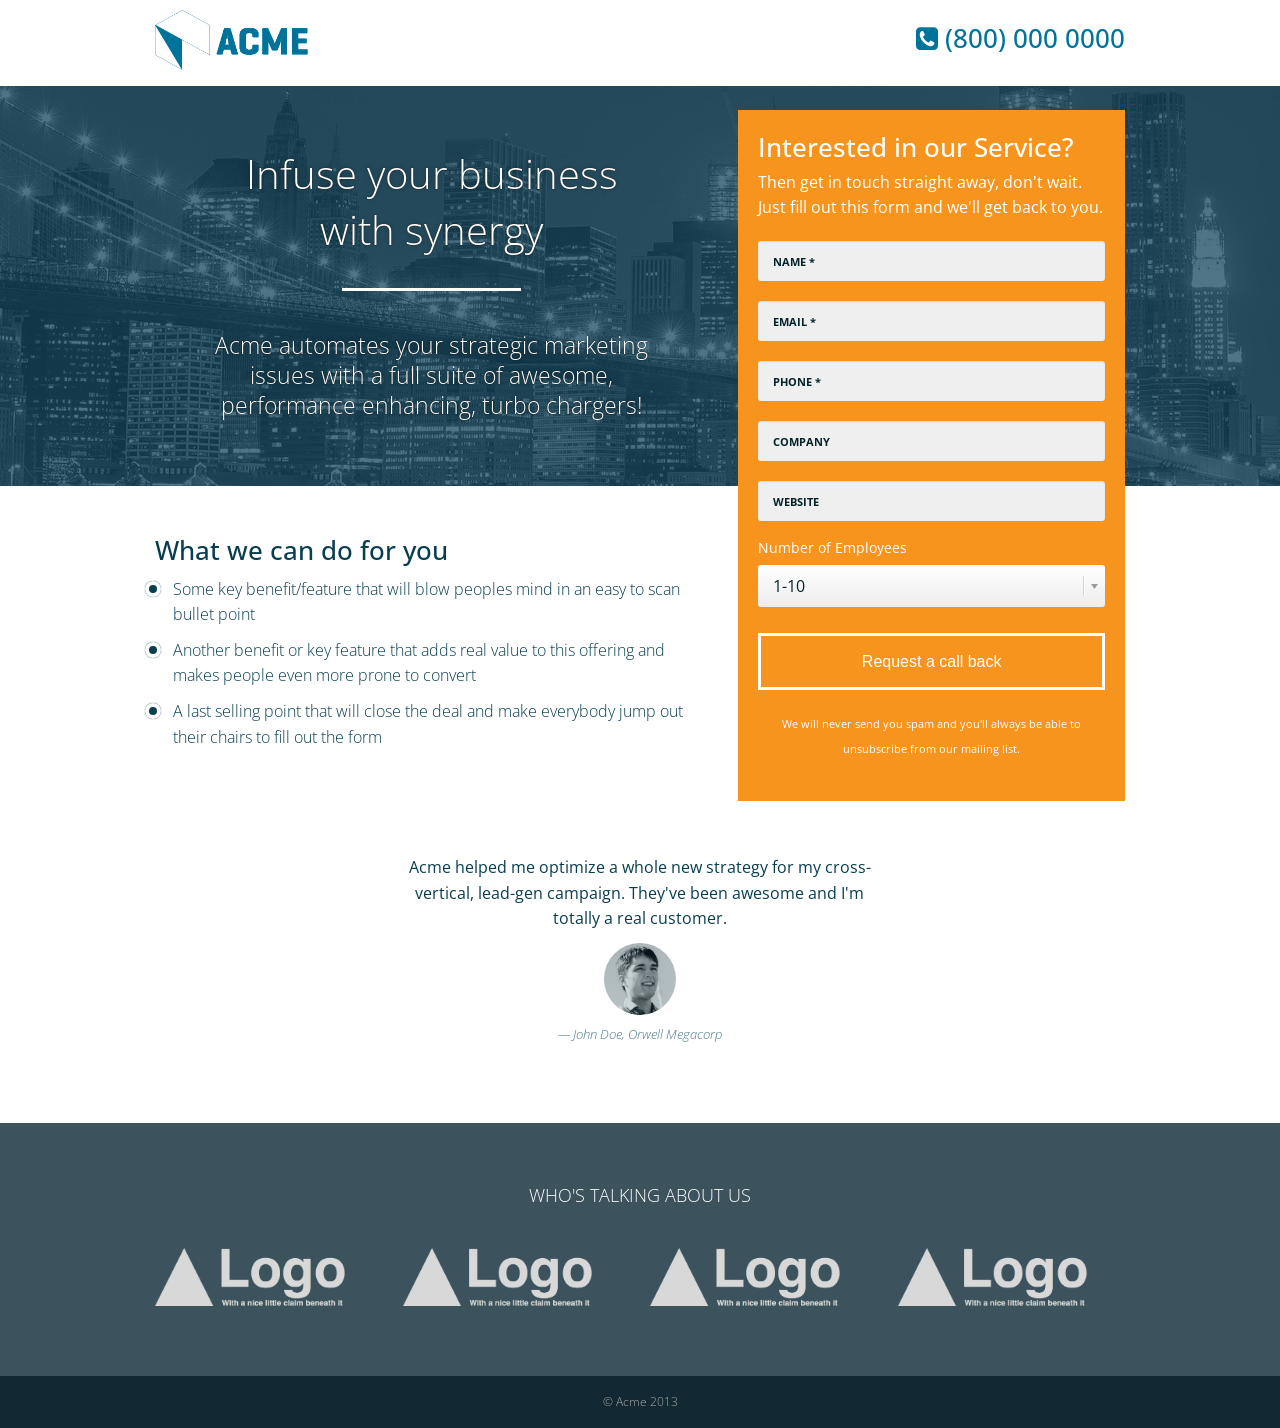
<file: index.html>
<!DOCTYPE html>
<!--[if lt IE 7]>      <html class="no-js lt-ie9 lt-ie8 lt-ie7"> <![endif]-->
<!--[if IE 7]>         <html class="no-js lt-ie9 lt-ie8"> <![endif]-->
<!--[if IE 8]>         <html class="no-js lt-ie9"> <![endif]-->
<!--[if gt IE 8]><!--> <html class="no-js"> <!--<![endif]-->
    <head>
        <meta charset="utf-8">
        <meta http-equiv="X-UA-Compatible" content="IE=edge">
        <title>Landing Page</title>
        <meta name="viewport" content="width=device-width, initial-scale=1">

        <!-- Place favicon.ico and apple-touch-icon.png in the root directory -->
        <link href='http://fonts.googleapis.com/css?family=Open+Sans:400,700,600,300,800' rel='stylesheet' type='text/css'>
        <link href="//netdna.bootstrapcdn.com/font-awesome/3.2.1/css/font-awesome.min.css" rel="stylesheet&quot;">

        <link rel="stylesheet" href="css/normalize.css">
        <link rel="stylesheet" href="css/foundation.css">
        <link rel="stylesheet" href="css/font-awesome.css">
        <link rel="stylesheet" href="css/style.css">
        <script src="js/vendor/custom.modernizr.js"></script>
    </head>
    <body>
        <!--[if lt IE 7]>
            <p class="browsehappy">You are using an <strong>outdated</strong> browser. Please <a href="http://browsehappy.com/">upgrade your browser</a> to improve your experience.</p>
        <![endif]-->
        <header>
          <div class="row">
            <div class="large-6 medium-6 columns"><img src="img/logo-blue.png" class="logo" alt="Logo"></div>
            <div class="large-6 medium-6 columns text-right"><h3 class="phone"><i class="icon-phone-sign"></i> (800) 000 0000</h3></div>
          </div>
        </header>

        <div class="bg-wrapper">
          <div class="bg"></div>
          <div class="row">
            <div class="large-7 medium-7 columns">
              <div class="hero">
                <h1>Infuse your business with synergy</h1>
                <h4>Acme automates your strategic marketing issues with a full suite of awesome, performance enhancing, turbo chargers!</h4>
              </div>
              <div class="main">
                <h3>What we can do for you</h3>
                <ul>
                  <li>Some key benefit/feature that will blow peoples mind in an easy to scan bullet point</li>
                  <li>Another benefit or key feature that adds real value to this offering and makes people even more prone to convert</li>
                  <li>A last selling point that will close the deal and make everybody jump out their chairs to fill out the form</li>
                </ul>
              </div>
            </div>
            <div class="large-5 medium-5 columns">
              <div class="panel">
                <form action="thank-you.html">
                  <h3>Interested in our Service?</h3>
                  <p>
                    Then get in touch straight away, don't wait. Just fill out this form and we'll get back to you.
                  </p>
                  <p class="inplace-label">
                    <input id="name" type="text" name="name" required placeholder="Your full name" class="input">
                    <label for="name">Name *</label>
                  </p>
                  <p class="inplace-label">
                    <input id="email" type="email" name="email" required placeholder="Your email address" class="input">
                    <label for="email">Email *</label>
                  </p>
                  <p class="inplace-label">
                    <input id="phone" type="text" name="phone" required placeholder="Your phone number" class="input">
                    <label for="phone">Phone *</label>
                  </p>
                  <p class="inplace-label">
                    <input id="company" type="text" name="company" placeholder="Company name" class="input">
                    <label for="company">Company</label>
                  </p>
                  <p class="inplace-label">
                    <input id="website" type="url" name="website" placeholder="example.com" class="input">
                    <label for="website">Website</label>
                  </p>
                  <div>
                    <label for="employees">Number of Employees</label>
                    <div class="select-wrapper">
                      <select id="employees" name="number_of_employees">
                        <option>1-10</option>
                        <option>11-50</option>
                        <option>51-500</option>
                        <option>500+</option>
                      </select>
                    </div>
                  </div>
                  <p>
                    <button class="primary button">Request a call back</button>
                  </p>
                  <p class="text-center"><small>We will never send you spam and you'll always be able to unsubscribe from our mailing list.</small></p>
                </form>
              </div>
            </div>
          </div>
        </div>
        <div class="row">
          <div class="large-12 columns">
            <blockquote class="testimonial text-center">
              <p class="blurb">Acme helped me optimize a whole new strategy for my cross-vertical, lead-gen campaign. They've been awesome and I'm totally a real customer.</p>
              <div class="photo"><img src="img/testimonial.jpg"></div>
              <cite>John Doe, Orwell Megacorp</cite>
            </blockquote>
          </div>
        </div>

        <div class="logos">
          <div class="row">
            <div class="large-12 columns">
              <h5 class="text-center">Who's Talking About Us</h5>
              <ul class="large-block-grid-4 small-block-grid-4 medium-block-grid-4">
                <li><img class="large-10 small-8" src="img/press-logo-1.png"></li>
                <li><img class="large-10 small-8" src="img/press-logo-1.png"></li>
                <li><img class="large-10 small-8" src="img/press-logo-1.png"></li>
                <li><img class="large-10 small-8" src="img/press-logo-1.png"></li>
              </ul>
            </div>
          </div>
        </div>

        <footer class="text-center">
          <div class="row">
            <div class="large-12">
              <div class="copyright">
                &copy; Acme 2013
              </div>
            </div>
          </div>
        </footer>
        <script src="js/vendor/jquery.js"></script>
        <script src="js/vendor/fastclick.js"></script>
        <script src="js/app.js"></script>
    </body>
</html>
</file>
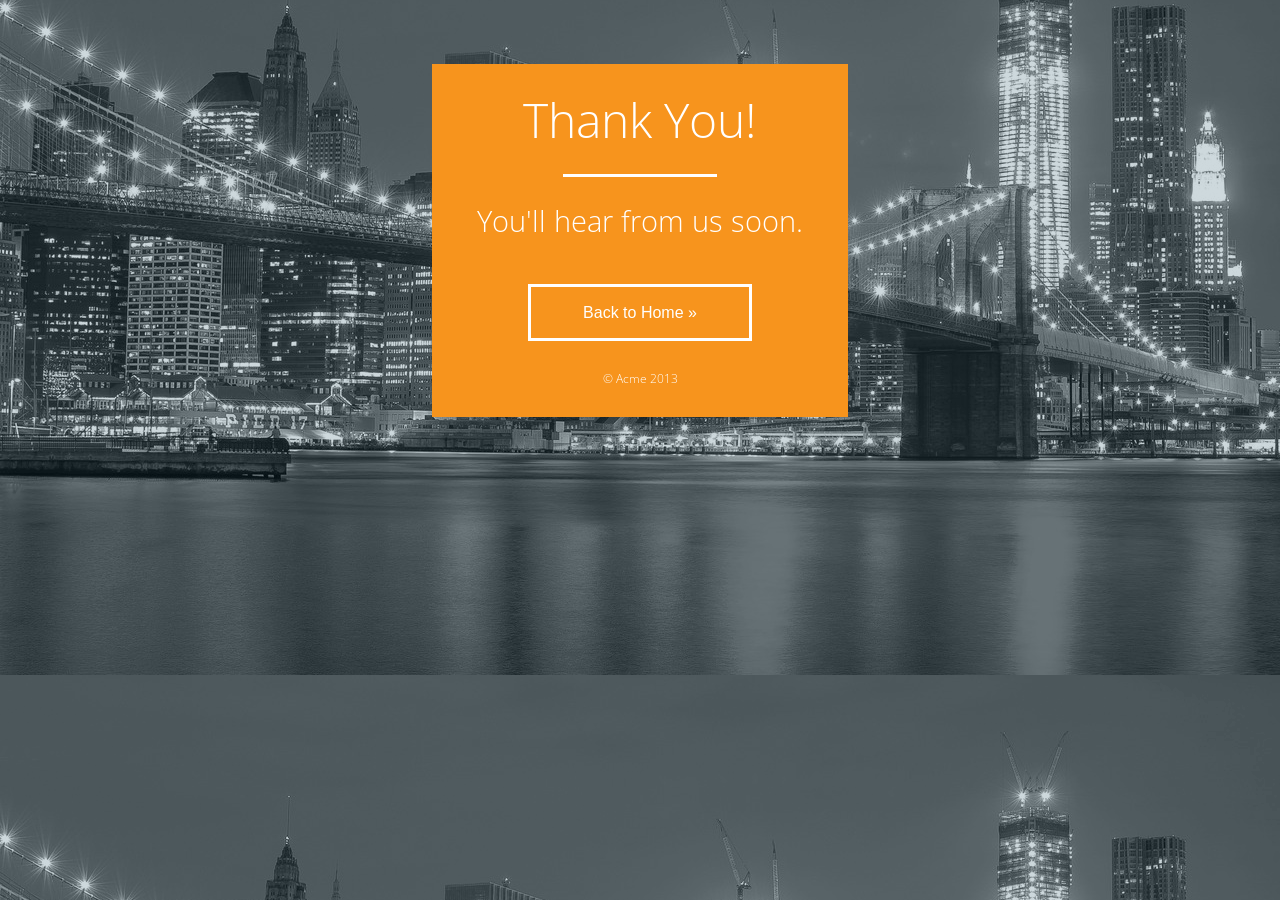
<file: thank-you.html>
<!DOCTYPE html>
<!--[if lt IE 7]>      <html class="no-js lt-ie9 lt-ie8 lt-ie7"> <![endif]-->
<!--[if IE 7]>         <html class="no-js lt-ie9 lt-ie8"> <![endif]-->
<!--[if IE 8]>         <html class="no-js lt-ie9"> <![endif]-->
<!--[if gt IE 8]><!--> <html class="no-js"> <!--<![endif]-->
    <head>
        <meta charset="utf-8">
        <meta http-equiv="X-UA-Compatible" content="IE=edge">
        <title>Thank You</title>
        <meta name="viewport" content="width=device-width, initial-scale=1">

        <!-- Place favicon.ico and apple-touch-icon.png in the root directory -->
        <link href='http://fonts.googleapis.com/css?family=Open+Sans:400,700,600,300,800' rel='stylesheet' type='text/css'>
        <link href="//netdna.bootstrapcdn.com/font-awesome/3.2.1/css/font-awesome.min.css" rel="stylesheet&quot;">

        <link rel="stylesheet" href="css/normalize.css">
        <link rel="stylesheet" href="css/foundation.css">
        <link rel="stylesheet" href="css/font-awesome.css">
        <link rel="stylesheet" href="css/style.css">
        <script src="js/vendor/custom.modernizr.js"></script>
    </head>
    <body>
        <!--[if lt IE 7]>
            <p class="browsehappy">You are using an <strong>outdated</strong> browser. Please <a href="http://browsehappy.com/">upgrade your browser</a> to improve your experience.</p>
        <![endif]-->


    <div class="bg-wrapper thank-you">
      <div class="bg"></div>

        <div class="row">
          <div class="large-5 medium-6 small-10 small-centered medium-centered large-centered  panel columns">
            <h1>Thank You!</h1>
            <h2 class="text-center">You'll hear from us soon.</h2>
            <p class="text-center button"><a href="/index.html">Back to Home &raquo;</a></p>
            <div class="copyright text-center">&copy; Acme 2013</div>
          </div>
        </div>
      </div>
    </div>

        <script src="js/vendor/jquery.js"></script>
        <script src="js/vendor/fastclick.js"></script>
        <script src="js/app.js"></script>

    </body>
</html>
</file>
<file: css/style.css>
body, h1, h2, h3, h4, h5, h6, p {
  font-family: "Open Sans", sans;
  color: #083E50;
}

html, body { height: 100%; }
body { font-weight: 300; color: #083E50; }

h1, h4 { color: #fff; text-align: center; }
h1 { margin-top: 60px; }
h1:after { content: " "; display: block; height: 3px; background: #fff; width: 40%; margin: 30px auto; }
h3 { font-size: 26px; font-weight: 500 }
h4 { font-weight: 200; }
blockquote { border: none; }
blockquote p { color: #083E50; }
blockquote cite { color: #4B7A8A; }
blockquote .photo {
  position: relative;
  overflow: hidden;
  width: 4em;
  height: 4em;
  border-radius: 100%;
  margin: -0.5em auto 0.5em;
}

.text-separator {
  margin: 60px 0;
  text-align: center;
  text-transform: uppercase;
  position: relative;
}
.text-separator:before {
  content: " ";
  position: absolute;
  display: block;
  width: 100%;
  height: 1px;
  background: #083E50;
  top: 0.65em;
}
.text-separator span {
  position: relative;
  background: #fff;
  padding: 0 0.5em;
}

.logo {
  height: 60px;
  margin: 15px auto 0px;
  display: block;
}

.phone {
  text-align: center;
  color: rgb(0, 115, 154);
  margin-top: 20px;
  margin-bottom: 30px;
}

.bg-wrapper {
  position: relative;
}
.bg {
  position: absolute;
  width: 100%;
  height: 30.5em;
  background: url(../img/night-city.jpg);
  background-position: 0 -156px;
}
.bg:before, .photo:after {
  content: " ";
  display: block;
  position: absolute;
  width: 100%;
  height: 100%;
  top: 0;
  left: 0;
  background: rgba(12, 64, 88, 0.72);
}
.photo:after {
  background: rgba(16, 66, 90, 0.12);
}
.hero {
  min-height: 24.5em;
}
.hero h1 {
  font-size: 2.5em;
  max-width: 11.2em;
  margin: 1.5em auto 1em;
}
.hero h4 {
  max-width: 20em;
  margin: 0 auto;
}
.hero h1, .hero h4 {
  color: #fff;
  text-shadow: 0 0 1px rgba(0,0,0,1), 0 0 5px rgba(0,0,0,0.2);
}
.logos {
  margin: 60px 0 0;
  padding: 60px 0 50px;
  background: rgb(60,82,92);
}
.logos h5 {
  margin: 0 0 40px;
  color: #fff;
  text-transform: uppercase;
}
.main {
  font-size: 18px;
  padding-top: 4em;
}
.main ul { list-style: none; }
.main li {
    margin-bottom: 10px;
}
.main li:before {
    content: " ";
    display: inline-block;
    width: 1em;
    height: 1em;
    background: #083E50;
    border-radius: 100%;
    margin-right: 0.7em;
    margin-left: -1.7em;
    position: relative;
    top: 0.12em;
    border: 0.25em solid #fff;
    box-shadow: 0 0 1px #083E50;
}

.testimonial {
  font-size: 18px;
  margin: 2.5em auto 1em;
  max-width: 28em;
}


.panel {
  margin: 1.5em 0 0;
  border: none;
  background: #f7941d;
  color: #fff;
}
.panel .primary.button {
  width: 100%;
  margin: 0;
}
.panel small {
  font-size: 70%;
}
.panel h3, .panel p, .panel label { color: #fff; }
.panel button { border: 3px solid #fff; background: transparent; }
.panel button:hover, .panel button:focus { background: rgba(255,255,255,0.2); }

input[type="text"], input[type="password"], input[type="date"], input[type="datetime"], input[type="datetime-local"], input[type="month"], input[type="week"], input[type="email"], input[type="number"], input[type="search"], input[type="tel"], input[type="time"], input[type="url"], textarea{
  padding: 20px 0 20px 15px;
  font-family: "Open Sans", sans;
  font-weight: 400;
  color: #377D6A;
  background: #efefef;
  border: 0;
  border-radius: 3px;
  text-indent: 60px;
  transition: all .3s ease-in-out;
  font-size: 16px;
}
.select-wrapper {
  margin: 10px 0;
}
select {
  -webkit-appearance: button;
  padding: 10px 0 10px 15px;
  font-family: "Open Sans", sans;
  font-weight: 400;
  color: #032429;
  background: #efefef;
  border: 0;
  border-radius: 3px;
  transition: all .3s ease-in-out;
  font-size: 16px;
}
/* Only webkit */
@media all and (-webkit-min-device-pixel-ratio: 0) {
  select:not([size]) {
    background-image: url("[data-uri]"), -webkit-gradient(linear, left top, left bottom, color-stop(0%, white), color-stop(100%, #ededed));
    background-image: url("data:image/svg+xml;utf8,<svg width='24px' height='22px' version='1.1' xmlns='http://www.w3.org/2000/svg'><title>select-arrow</title><g id='arrow-group' fill='rgb(223,223,223)' fill-rule='evenodd'><path d='M10,9 L13.4690265,14 L17,9 L10,9 Z M10,9' id='arrow' fill='rgb(155,155,155)'></path><path d='M2,1 L2,21 L3,21 L3,1 L2,1 Z M2,1' id='dark-line' fill='rgb(213,213,213)'></path><path d='M3,1 L3,21 L4,21 L4,1 L3,1 Z M3,1' id='light-line' fill='rgb(254,255,255)'></path></g></svg>"), -webkit-linear-gradient(-90deg, white 0%, #ededed 100%);
    background-repeat: no-repeat, repeat;
    background-position: 100% 50%, 0 0;
  }
}
/* Firefox specific */
@-moz-document url-prefix() {
  select {
    padding: 0;
    border-width: 1px 30px 1px 6px;
    position: relative;
    z-index: 4;
    cursor: pointer;
    opacity: 0;
  }
  .select-wrapper {
    position: relative;
    padding: 0;
    font-family: "Open Sans", sans;
    font-weight: 400;
    color: #377D6A;
    background: #efefef;
    border: 0;
    border-radius: 3px;
    transition: all .3s ease-in-out;
    font-size: 16px;
  }
  .select-wrapper:before {
    color: #032429;
    content: attr(data-value);
    display: block;
    position: absolute;
    left: 15px;
    top: 3px;
    right: 23px;
    bottom: 3px;
    padding-right: 6px;
    line-height: 33px;
    z-index: 2;
    white-space: nowrap;
    overflow: hidden;
    border-right: 1px solid #c7c7c7;
  }
  .select-wrapper:after {
    content: " ";
    display: block;
    position: absolute;
    right: 8px;
    top: 18px;
    width: 0;
    height: 0;
    border: 4px solid transparent;
    border-top-color: #333;
    z-index: 3;
  }
}

.inplace-label .input::-webkit-input-placeholder {
  color: #efefef;
  text-indent: 0;
  font-weight: 300;
}

.inplace-label {
  position: relative;
}

.inplace-label label {
  position: absolute;
  top: 0;
  left: 0;
  padding: 12px 15px 11px;
  color: #032429;
  text-shadow: 0 1px 0 rgba(19, 74, 70, 0);
  transition: all .3s ease-in-out;
  font-size: 11px;
  font-weight: bold;
  text-transform: uppercase;
  width: 8.2em;
}


.inplace-label .input:focus,
.inplace-label .input:active {
  color: #377D6A;
  text-indent: 0;
  background: #fff;
}


.inplace-label .input:focus::-webkit-input-placeholder,
.inplace-label .input:active::-webkit-input-placeholder {
  color: #aaa;
}
.inplace-label .input:focus + label,
.inplace-label .input:active + label {
    color: #fff;
    text-shadow: 0 1px 0 rgba(19,74,70,.4);
    background: rgba(122,184,147,1);
    left: -8em;
    text-align: center;
    border-top-left-radius: 3px;
    border-bottom-left-radius: 3px;
}

footer {
  padding: 20px 0;
  background: rgb(18,40,50);
}
.copyright {
  color: #aaa;
  font-size: 12px;
}
.bg {
  height: 20em;
}
.hero {
  min-height: 14.5em;
}
.hero h1 {
  font-size: 1.8em;
}

h4 { line-height: 1.3; }

@media only screen and (min-width: 40.063em) {
  .logo {
      margin: 10px 0;
  }
  .phone {
    text-align: right;
  }
  .bg {
    height: 23em;
  }
  .hero h1 {
    font-size: 2.2em
  }
  .main {
    padding-top: 4.5em;
  }
  .bg { height: 22.5em; }
}

@media only screen and (min-width: 64.063em) {
  .bg { height: 25em; }
  .hero h1 {
    margin-top: 1.5em;
    font-size: 2.5em;
  }

  .main {
    padding-top: 6em;
  }
}


/*  Thank You Page  */

.thank-you .bg:before, .photo:after  {
  background: rgba(12, 64, 88, 0.2)
}
.thank-you.bg-wrapper, .thank-you .bg {
  height: 100%;
}
.thank-you .panel {
  margin: 4em auto;
  padding: 2em 1em;
}
.thank-you h1, .thank-you h2, .thank-you a, .thank-you .copyright {
  color: white;
}

.thank-you h1 {
  font-size: 3em;
}
.thank-you h2 {
  font-size: 1.8em;
}
.thank-you .button {
  margin: 3em auto 2em;
  display: block;
  max-width: 14em;
  border: 3px solid #fff; background: transparent;
}
</file>
